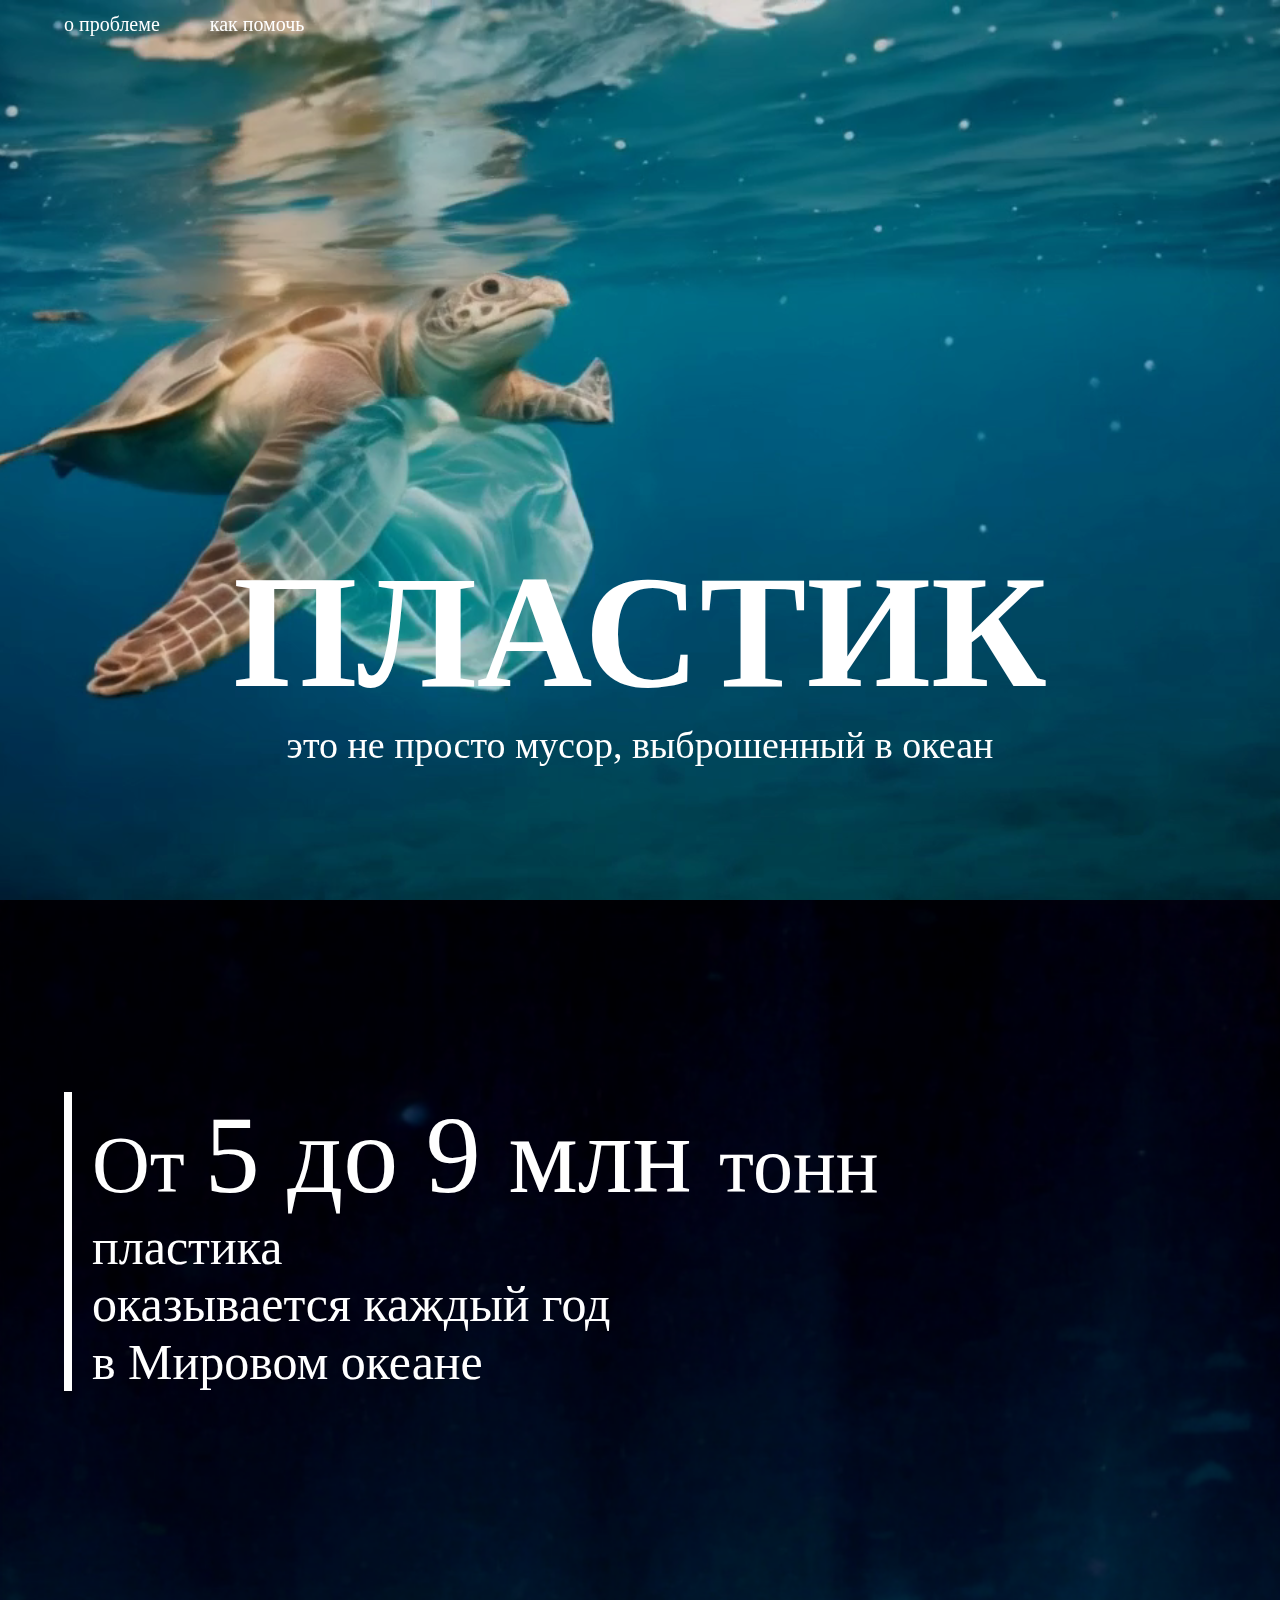
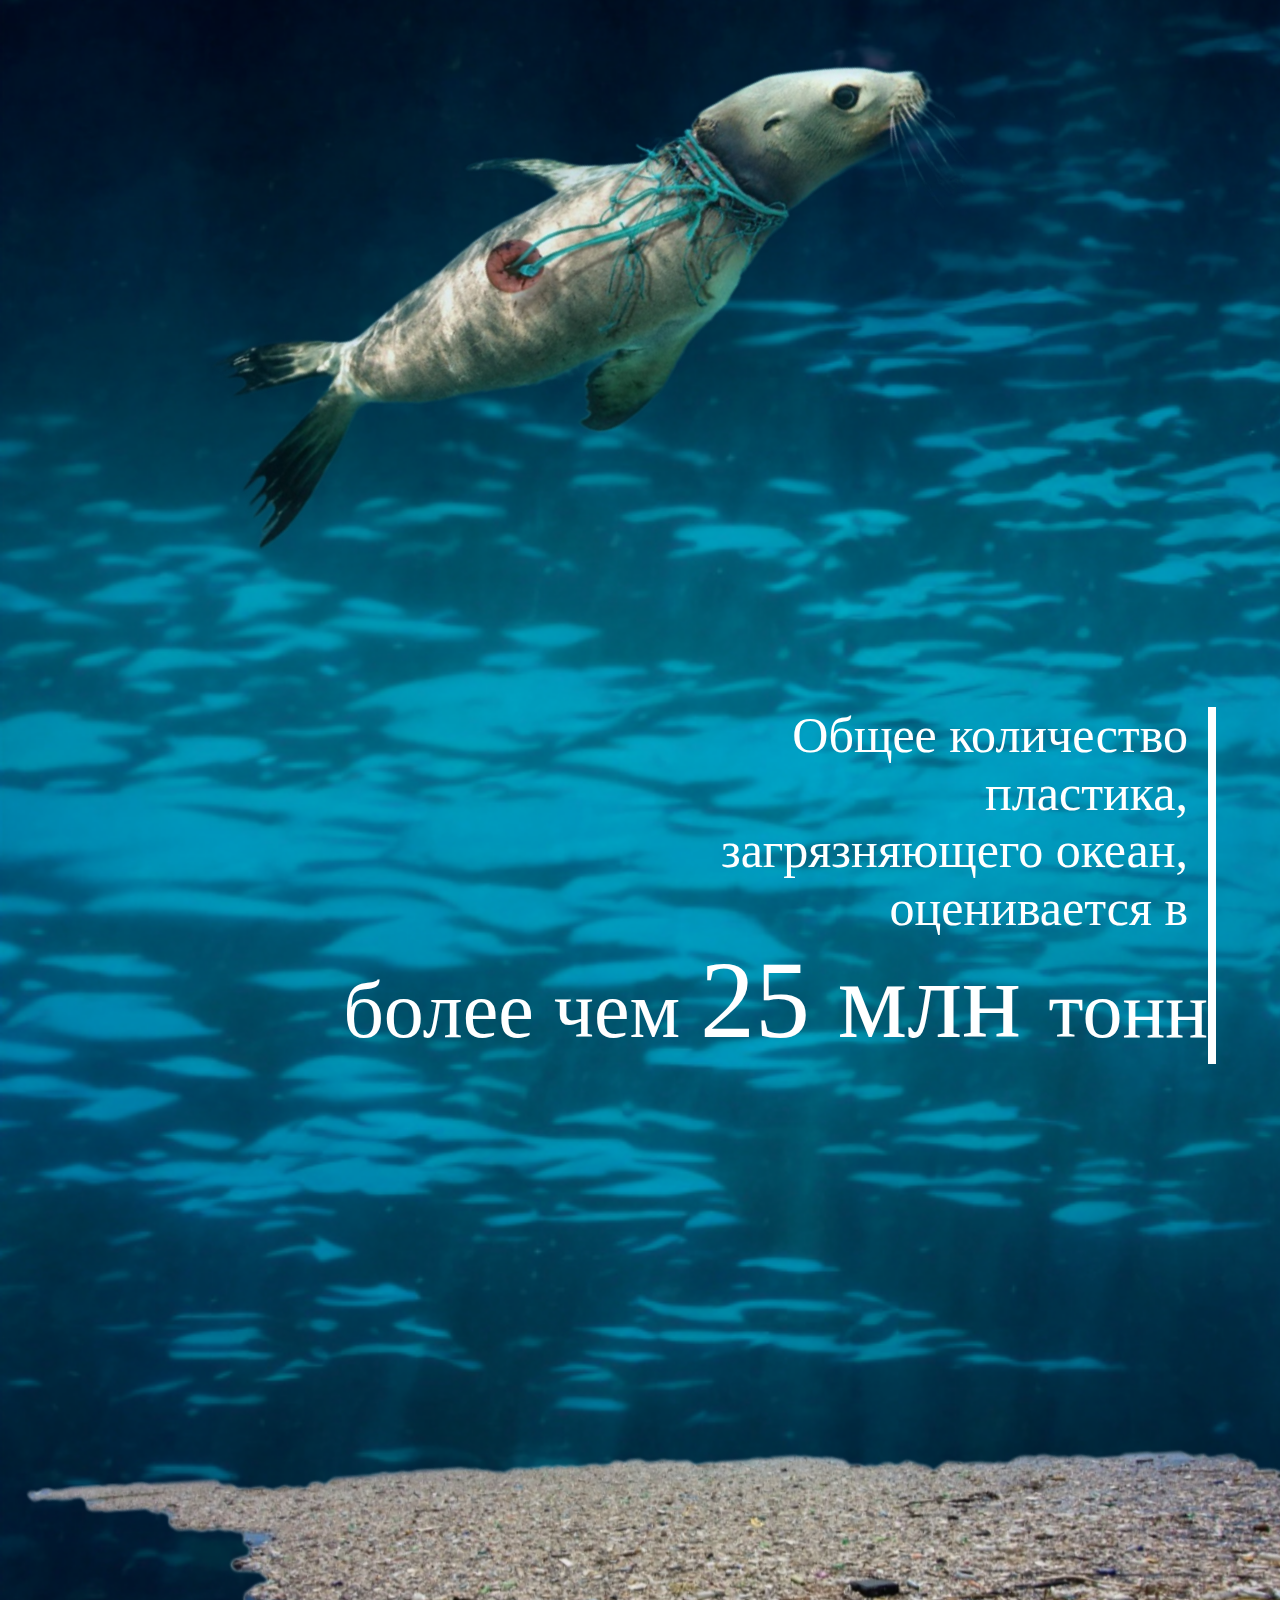
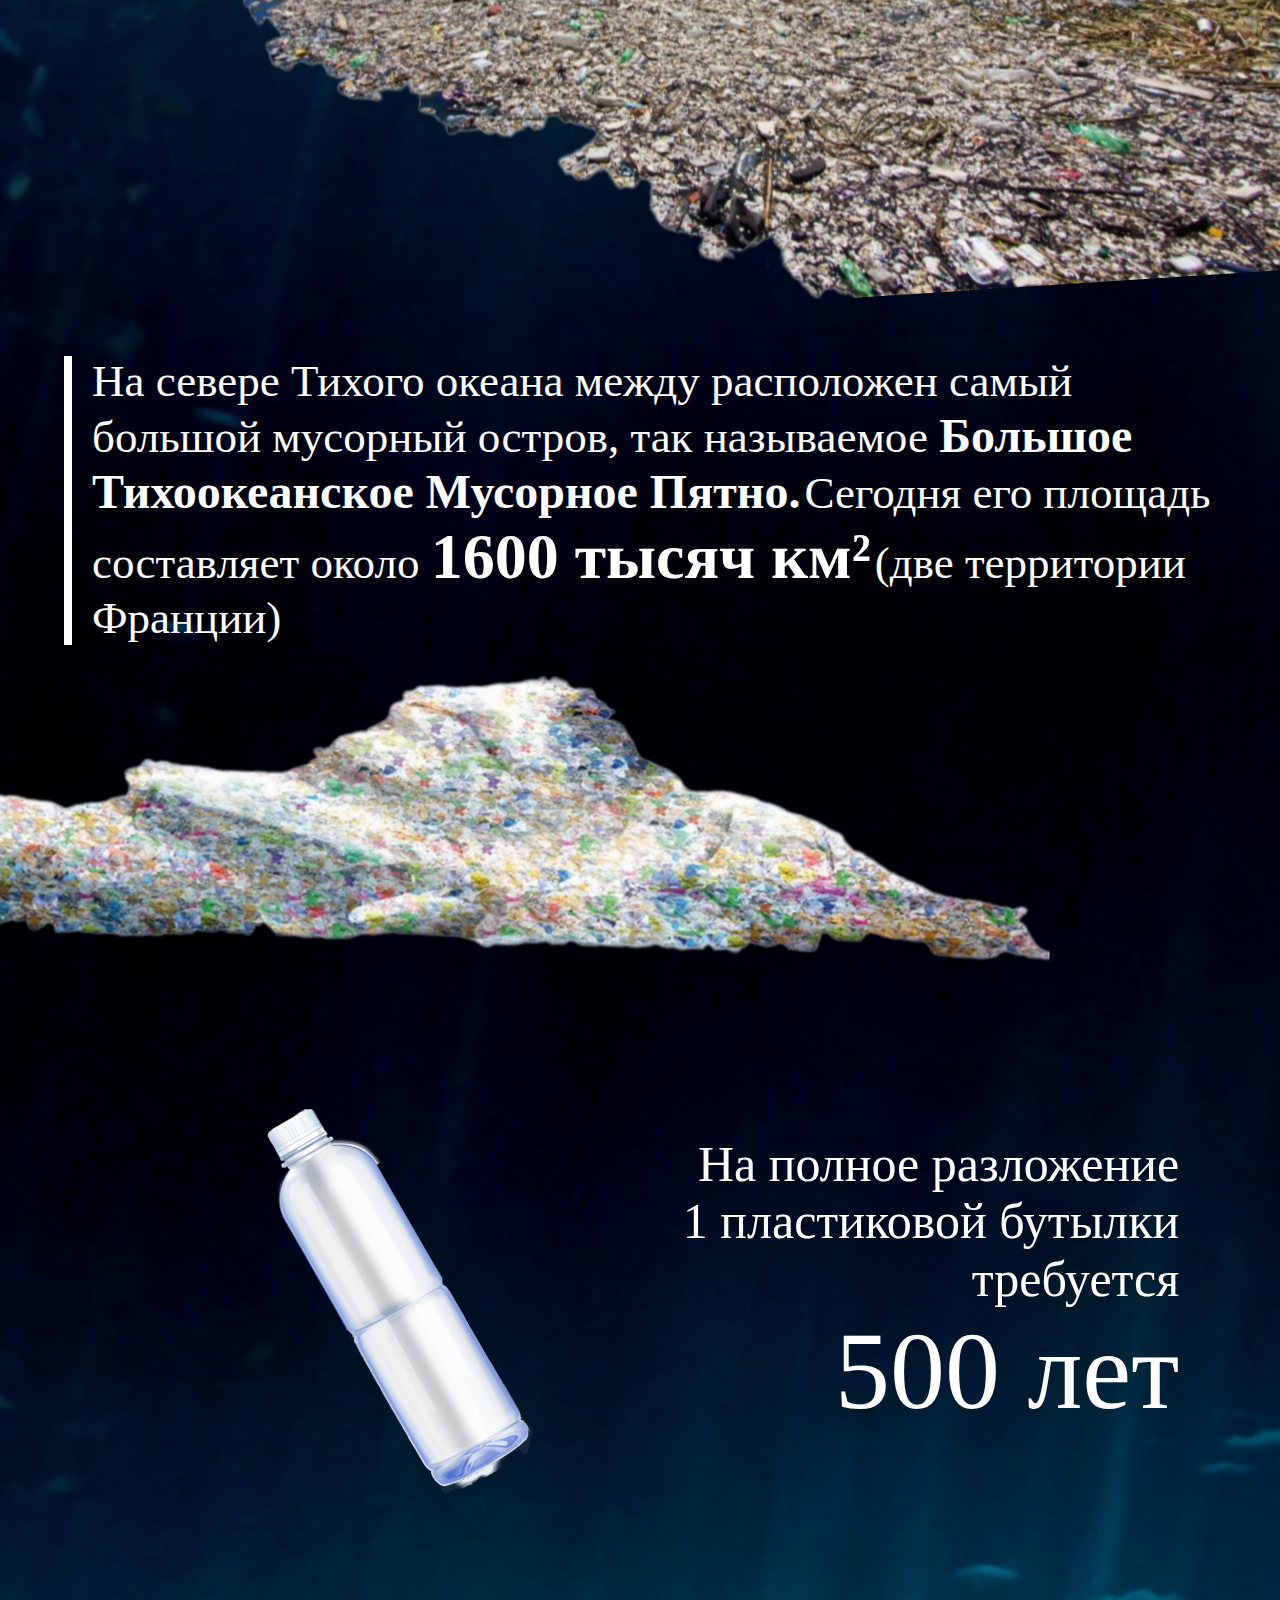
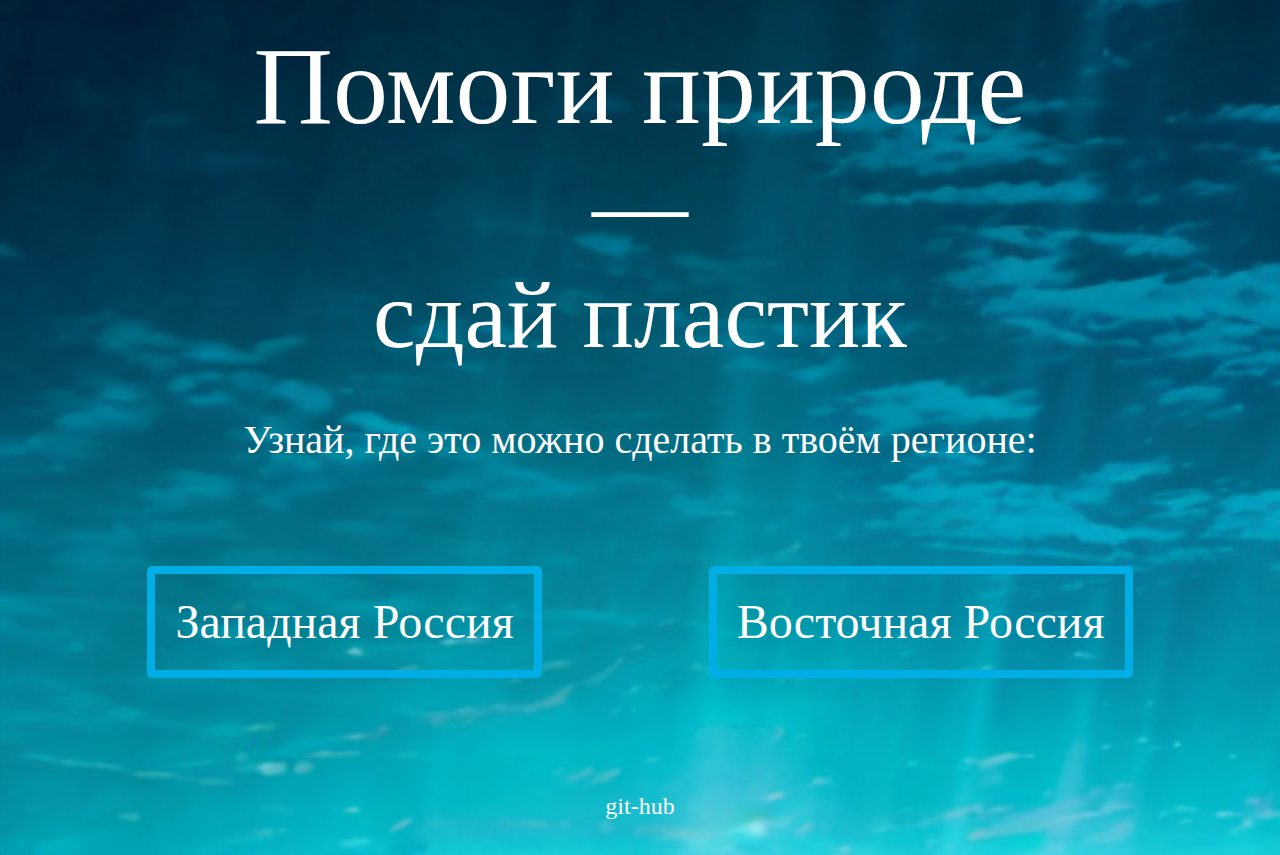
<file: index.html>
<!DOCTYPE html>
<html lang="en">
  <head>
    <meta charset="UTF-8" />
    <meta http-equiv="X-UA-Compatible" content="IE=edge" />
    <meta name="viewport" content="width=device-width, initial-scale=1.0" />
    <link rel="preconnect" href="https://fonts.googleapis.com" />
    <link rel="preconnect" href="https://fonts.gstatic.com" crossorigin />
    <link
      href="https://fonts.googleapis.com/css2?family=Cormorant+Garamond:ital,wght@0,300;0,400;0,500;0,600;0,700;1,300;1,400;1,500;1,600;1,700&display=swap"
      rel="stylesheet"
    />

    <title>Document</title>
    <link rel="stylesheet" href="./css/normalize.css" />
    <link rel="stylesheet" href="./css/style.css" />
  </head>
  <body>
    <header class="header">
      <nav class="nav">
        <div class="container">
          <ul class="ul-nav video-bg__content">
            <li class="li-nav fs-20">
              <a href="#prbl" class="aHeader">о проблеме</a>
            </li>
            <li class="li-nav fs-20">
              <a href="#anc2" class="aHeader">как помочь</a>
            </li>
          </ul>
        </div>
      </nav>
    </header>
    <main class="main">
      <div class="s1In">
        <div class="video-bg">
          <video
            src="./img/turtle-back.mp4"
            type="video/mp4"
            autoplay
            muted
            loop
          ></video>
          <div class="effects"></div>
          <div class="video-bg__content">
            <div class="block-s1-content">
              <h2 class="fw-bold">ПЛАСТИК</h2>
              <p class="fs-38">это не просто мусор, выброшенный в океан</p>
            </div>
          </div>
        </div>
      </div>

      <div class="s2-wrapper pt-1" id="prbl">
        <div class="container">
          <div class="block-s2-main-1">
            <div class="text-right-50">
              <span style="font-size: 80px">От </span>
              <span style="font-size: 110px">5 до 9 млн </span
              ><span style="font-size: 80px">тонн</span>
              <p style="font-size: 50px">
                пластика <br />
                оказывается каждый год <br />
                в Мировом океане<br />
              </p>
            </div>
          </div>

          <img src="./img/animal-1.png" alt="" id="animal-1" />
          <div class="block-s2-main-2">
            <p class="text-left-50">
              Общее количество <br />
              пластика, <br />
              загрязняющего океан, <br />
              оценивается в
            </p>
            <span style="font-size: 80px">более чем </span>
            <span style="font-size: 110px">25 млн </span>
            <span style="font-size: 80px">тонн </span>
          </div>
        </div>

        <img src="./img/more-bottle-1.png" alt="" id="bottle-1" />

        <div class="container">
          <div class="block-s2-main-1">
            <div class="text-right-50">
              <span style="font-size: 45px">
                На севере Тихого океана между расположен самый
                большой мусорный остров, так называемое
              </span>
              <span style="font-size: 48px; font-weight: bold"
                >Большое Тихоокеанское Мусорное Пятно.</span
              >
              <span style="font-size: 45px"
                >Сегодня его площадь составляет около
              </span>
              <span style="font-size: 64px; font-weight: bold"
                >1600 тысяч км²</span
              >
              <span style="font-size: 45px">(две территории Франции)</span>
            </div>
          </div>
        </div>
        <img src="./img/more-bottle-2.png" alt="" />
        <div class="container">
          <div class="block-s2-main-3">
            <img src="./img/bottle.png" alt="" />
            <div class="text-block">
              <span style="font-size: 50px"
                >На полное разложение <br />
                1 пластиковой бутылки <br />
                требуется</span
              >
              <br />
              <span style="font-size: 110px">500 лет</span>
            </div>
          </div>

          <div class="block-s4-content pt-1" id="anc2">
            <span style="font-size: 110px"> Помоги природе </span><br />
            <span style="font-size: 96px">—</span> <br />
            <span style="font-size: 96px">сдай пластик</span>
            <br />
            <p class="fs-40 pt-1">
              Узнай, где это можно сделать в твоём регионе:
            </p>

            <div class="block-buttons pt-1">
              <a href="./beforeUral/index.html">
                <button class="btn">Западная Россия</button>
              </a>

              <a href="./afterUral/index.html">
                <button class="btn">Восточная Россия</button>
              </a>
            </div>
          </div>

          <div
            style="
              display: flex;
              font-size: 24px;
              justify-content: center;
              padding: 5% 0 3%;
            "
            class="pt-1"
          >
            <a href="https://anastasia-viv.github.io/main/">git-hub</a>
          </div>
        </div>
      </div>
    </main>
    <footer class="footer"></footer>
  </body>
</html>
</file>
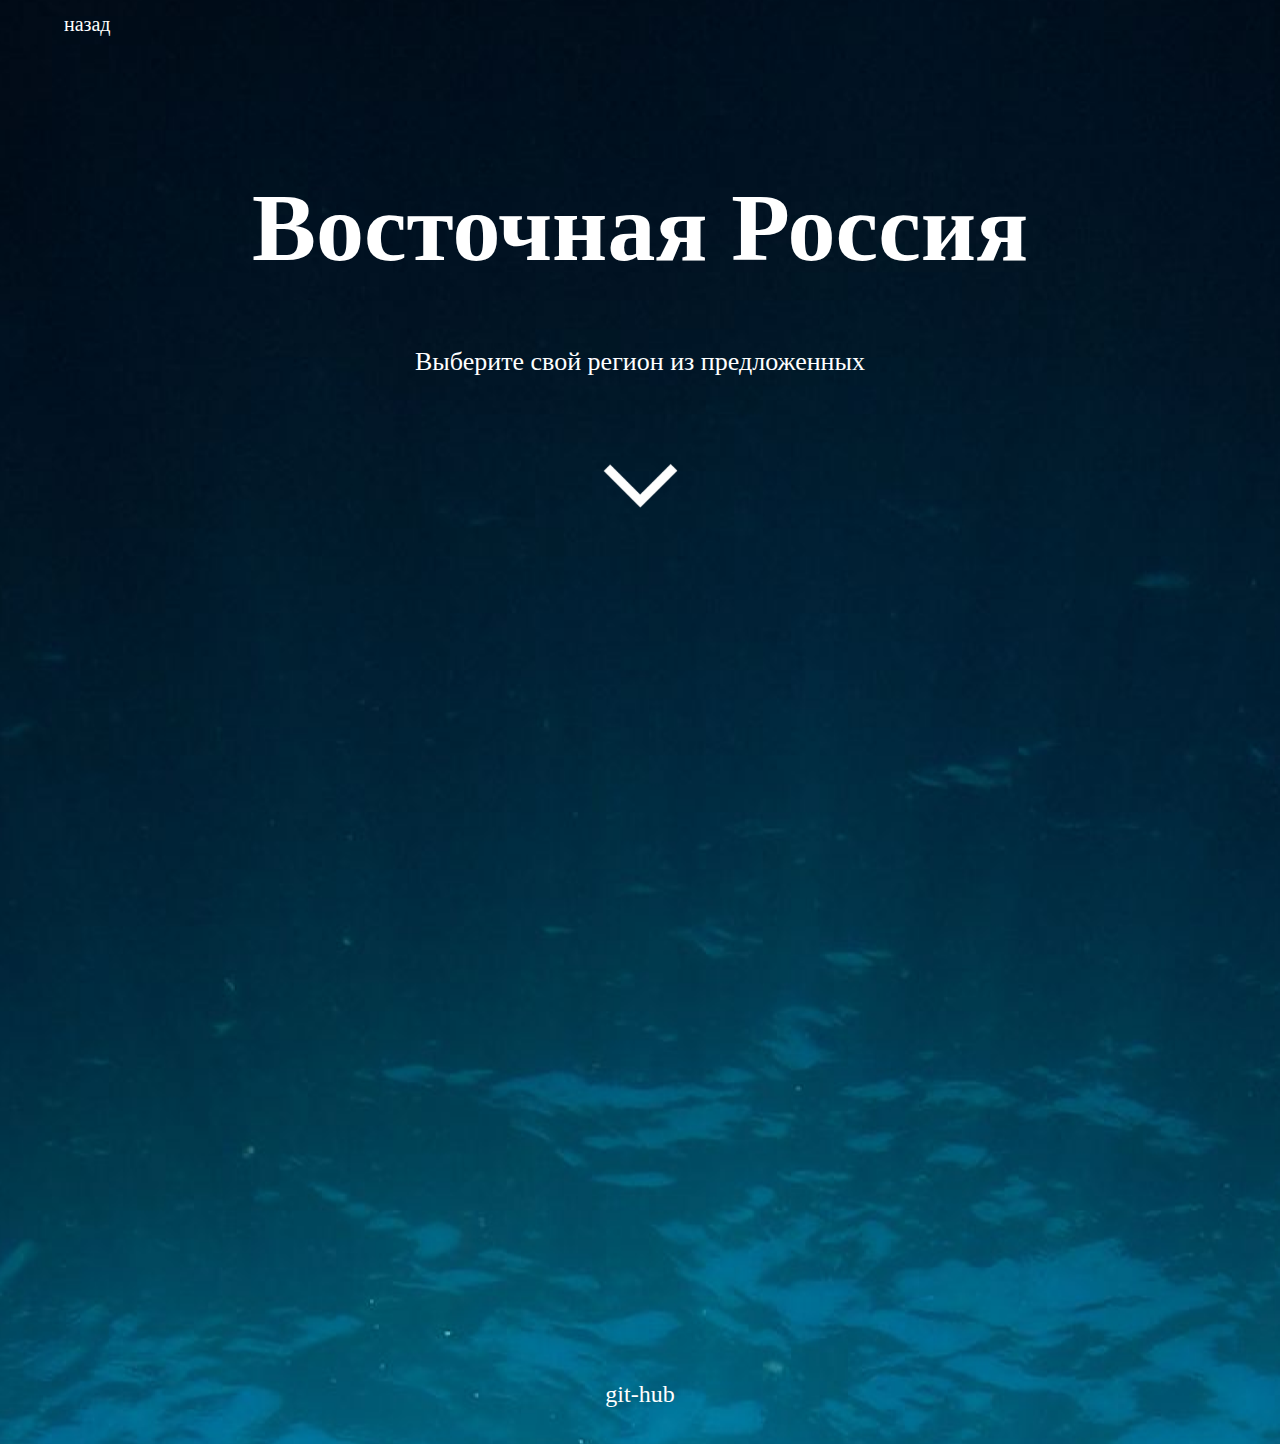
<file: afterUral/index.html>
<!DOCTYPE html>
<html lang="en">
  <head>
    <meta charset="UTF-8" />
    <meta name="viewport" content="width=device-width, initial-scale=1.0" />

    <link rel="preconnect" href="https://fonts.googleapis.com" />
    <link rel="preconnect" href="https://fonts.gstatic.com" crossorigin />
    <link
      href="https://fonts.googleapis.com/css2?family=Cormorant+Garamond:ital,wght@0,300;0,400;0,500;0,600;0,700;1,300;1,400;1,500;1,600;1,700&display=swap"
      rel="stylesheet"
    />

    <title>Document</title>
    <link rel="stylesheet" href="./css/normalize.css" />
    <link rel="stylesheet" href="./css/style.css" />

    <title>Document</title>
  </head>
  <body>
    <header class="header">
      <nav class="nav">
        <div class="container">
          <ul class="ul-nav video-bg__content">
            <li class="li-nav fs-20">
              <a href="../index.html" class="aHeader">назад</a>
            </li>
          </ul>
        </div>
      </nav>
    </header>

    <main class="main">
      <div class="container">
        <div class="wrapper">
          <div class="cont1Inner">
            <h1 class="cont1H1">Восточная Россия</h1>
            <p class="regions">Выберите свой регион из предложенных</p>
            <img
              src="./img/Remove-bg.ai_1709121476463.png"
              alt=""
              class="material-symbols-outlined"
            />
          </div>
        </div>

        <div class="map">
          <iframe
            src="https://yandex.ru/map-widget/v1/?um=constructor%3A6bdd8b6c6c62f47a6ddac25d76df2cfc88865ddb21777ed1c2918f4351cc4d44&amp;source=constructor"
            width="80%"
            height="503"
            frameborder="0"
          ></iframe>
        </div>
        <div
          style="
            display: flex;
            font-size: 24px;
            justify-content: center;
            padding: 5% 0 3%;
          "
          class="pt-1"
        >
          <a href="https://anastasia-viv.github.io/main/">git-hub</a>
        </div>
      </div>
    </main>
  </body>
</html>
</file>
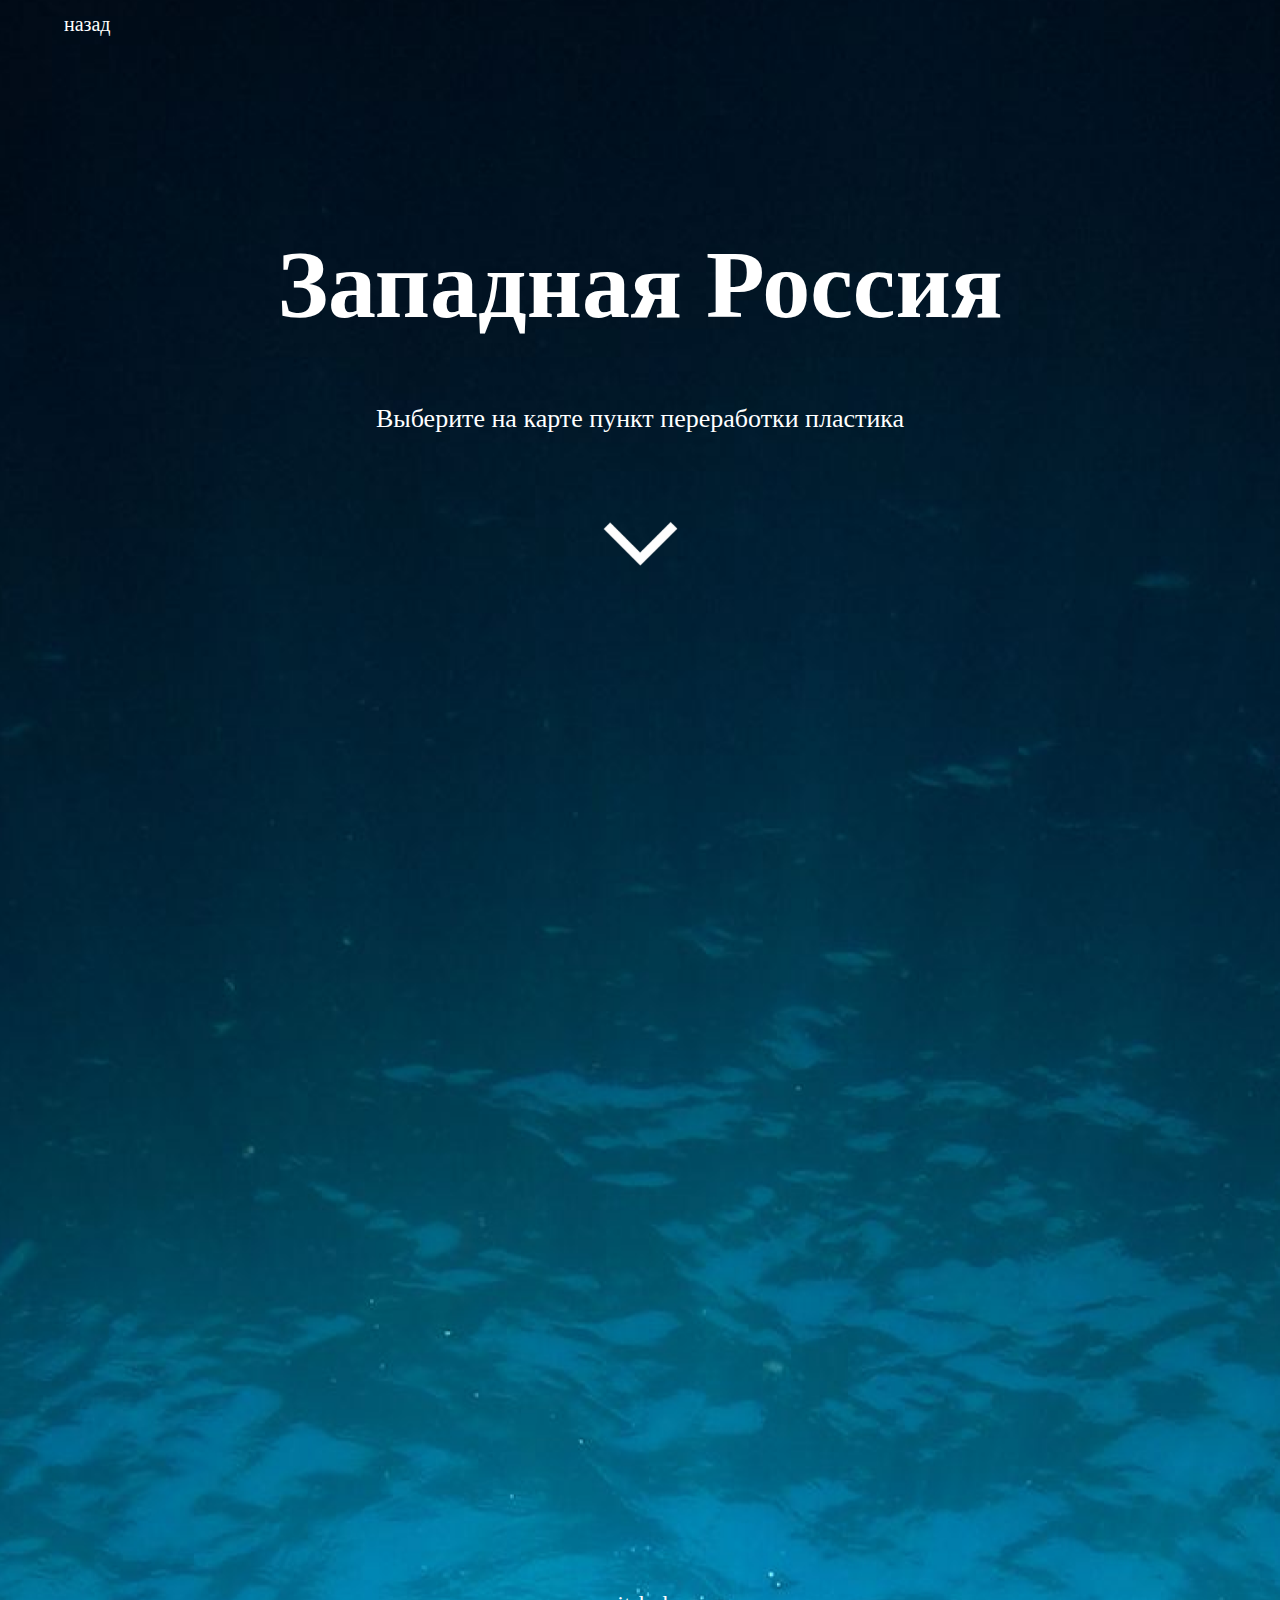
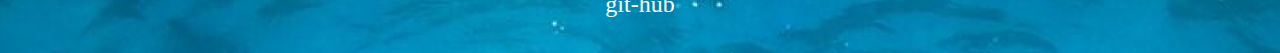
<file: beforeUral/index.html>
<!DOCTYPE html>
<html lang="en">
  <head>
    <meta charset="UTF-8" />
    <meta name="viewport" content="width=device-width, initial-scale=1.0" />

    <link rel="preconnect" href="https://fonts.googleapis.com" />
    <link rel="preconnect" href="https://fonts.gstatic.com" crossorigin />
    <link
      href="https://fonts.googleapis.com/css2?family=Cormorant+Garamond:ital,wght@0,300;0,400;0,500;0,600;0,700;1,300;1,400;1,500;1,600;1,700&display=swap"
      rel="stylesheet"
    />

    <title>Document</title>
    <link rel="stylesheet" href="./css/normalize.css" />
    <link rel="stylesheet" href="./css/style.css" />

    <title>Document</title>
  </head>
  <body>
    <header class="header">
      <nav class="nav">
        <div class="container">
          <ul class="ul-nav video-bg__content">
            <li class="li-nav fs-20">
              <a href="../index.html" class="aHeader">назад</a>
            </li>
          </ul>
        </div>
      </nav>
    </header>

    <main class="main">
      <div class="container">
        <div class="wrapper">
          <div class="cont1Inner">
            <h1 class="cont1H1">Западная Россия</h1>
            <p class="regions">Выберите на карте пункт переработки пластика</p>
            <img
              src="./img/Remove-bg.ai_1709121476463.png"
              alt=""
              class="material-symbols-outlined"
            />
          </div>
        </div>
        
        <div class="map">
          <iframe
            src="https://yandex.ru/map-widget/v1/?um=constructor%3Aba90d2ee53ded95f122ee8e1c7c51aa6d71113fd6d30dd2d98c163018b46c6d9&amp;source=constructor"
            width="80%"
            height="597"
            frameborder="0"
          ></iframe>
        </div>

        <div
          style="
            display: flex;
            font-size: 24px;
            justify-content: center;
            padding: 5% 0 3%;
          "
          class="pt-1"
        >
          <a href="https://anastasia-viv.github.io/main/">git-hub</a>
        </div>
      </div>
    </main>
  </body>
</html>
</file>
<file: css/style.css>
/* @font-face {
  font-family: "KyivTypeSans-VarGX";

  src: url(../font/KyivTypeSans-VarGX.ttf);
}
@font-face {
  font-family: "KyivBlack";

  src: url(../font//KyivTypeSans-Black.otf);
}
@font-face {
  font-family: "KyivBold";

  src: url(../font/KyivTypeSans-Bold.otf);
}
@font-face {
  font-family: "KyivHeavy";

  src: url(../font/KyivTypeSans-Heavy.otf);
}
@font-face {
  font-family: "KyivLight";

  src: url(../font/KyivTypeSans-Light.otf);
}
@font-face {
  font-family: "KyivMedium";

  src: url(../font/KyivTypeSans-Medium.otf);
}
@font-face {
  font-family: "KyivRegular";
  src: url(../font/KyivTypeSans-Regular.otf);
}
 */
* {
  box-sizing: border-box;
}

html,
body {
  height: 100%;
}
h1,
h2,
h3,
h4,
h5,
p {
  margin: 0 auto;
  top: 0;
  left: 0%;
}
ul,
li {
  list-style: none;
  top: 0;
  left: 0;
  margin: 0;
  padding: 0;
}
.pt-1 {
  padding-top: 4%;
}

.fs-20 {
  font-size: 20px;
}

.fs-38 {
  font-size: 38px;
}

.fs-40 {
  font-size: 40px;
}

.li-nav:first-child {
  padding-right: 50px;
}

.aHeader:hover {
  color: #00aee5;
  transition: 0.5s;
}

body {
  font-family: "KyivTypeSans-VarGX";
  color: #ffffff;
}
.fw-bold {
  font-family: "KyivRegular";
  font-size: 160px;
}

.header {
  display: block;
  position: relative;
}
.ul-nav {
  display: flex;
  justify-content: flex-start;
  position: absolute;
  padding: 1% 5%;
}

a {
  text-decoration: none;
  color: white;
}

.container {
  padding: 0 5%;
}

.s1-wrapper {
  background-image: url(../img/s1.png);
  background-repeat: no-repeat;
  background-size: cover;
  min-height: 130vh;
}

.s1In {
  background-image: linear-gradient(180deg, #000 100%, #000 0%) !important;
  z-index: 1;
}

.block-s1-content {
  display: block;
  text-align: center;
  padding: 75% 0 25% 0;
}

.s2-wrapper {
  background-image: url(../img/main-s2-back.png);
  background-repeat: no-repeat;
  background-size: cover;
  min-height: auto;
  padding-top: 15%;
}

.block-s2-main-1 {
  border-left: 8px solid white;
}
/* img {
  width: 100%;
} */

.text-left-50 {
  font-size: 50px;
  text-align: right;
  padding-right: 20px;
}
.text-right-50 {
  padding-left: 20px;
}

/* #animal-1 {
    margin: -15% 22%;
} */

.block-s2-main-2 {
  border-right: 8px solid white;
  text-align: right;
}

#bottle-1 {
  text-align: left;
  min-width: 100%;
}

.block-s2-main-3 {
  display: flex;
  justify-content: center;
  align-items: center;
  text-align: right;
}

.block-s4-content {
  display: block;
  text-align: center;
}

.block-buttons {
  display: flex;
  justify-content: space-around;
  margin: 5% 0;
}

.btn {
  border: 8px solid #00aee5;
  background: none;
  color: #ffffff;
  font-size: 48px;
  padding: 20px;
  border-radius: 5px;
  cursor: pointer;
}

.btn:hover{
  background-color: rgb(0, 174, 229, 0.7);
  transition: .9s;
  border: #0fc7ff solid 8px;
}

/* VIDEO */

.video-bg {
  height: 100vh;
  width: 100%;
  overflow: hidden;
  display: flex;
  justify-content: center;
  align-items: center;
  position: relative;
}

.video-bg video {
  position: absolute;
  top: 0;
  left: 0;
  z-index: 1;
  width: 100%;
  height: 100vh;
  object-fit: cover;
}
.effects {
  position: absolute;
  object-fit: cover;
  top: 0;
  left: 0;
  z-index: 2;
  width: 100%;
  height: 100vh;
  background-color: rgba(0, 0, 0, 0.1);
}
.video-bg__content {
  z-index: 5;
  color: #ffffff;
  font-size: 50px;
}

.main {
  min-width: fit-content;
}
</file>
<file: afterUral/css/style.css>
* {
  box-sizing: border-box;
}

html,
body {
  height: 100%;
  font-family: Cormorant-Garamond;
}
h1,
h2,
h3,
h4,
h5,
p {
  margin: 0 auto;
  top: 0;
  left: 0%;
}
ul,
li {
  list-style: none;
  top: 0;
  left: 0;
  margin: 0;
  padding: 0;
}

.fs-20 {
  font-size: 20px;
}

.li-nav:first-child {
  padding-right: 50px;
}

.aHeader:hover {
  color: #00aee5;
  transition: 0.5s;
}

body {
  color: #ffffff;
}

.header {
  display: block;
  position: relative;
}
.ul-nav {
  display: flex;
  justify-content: flex-start;
  position: absolute;
  padding: 1% 5%;
}

a {
  text-decoration: none;
  color: white;
}

.container {
  padding: 0 5%;
}

.flex {
  display: flex;
}

.main {
  background-image: url(../img/bg.png);
  background-repeat: no-repeat;
  background-size: cover;
  width: 100%;
}

.cont1H1 {
  font-size: 96px;
}

.regions {
  font-size: 26px;
  line-height: 1.6em;
  padding: 5%;
}

.cont1Inner {
  text-align: center;
  padding: 15% 0;
}

.material-symbols-outlined{
  width: 100px;
  padding: 0;
  margin: 0;
}

.li-s2 {
  border: #00aee5 solid 2px;
}

.s2 {
  font-size: 24px;
  font-weight: 500;
  border-bottom: #00aee5 solid 2px;
  text-align: center;
}

.s2ContH {
  font-size: 46px;
  padding: 0 0 9% 0;
  text-align: center;
}

.ul-s2 {
  display: flex;
  justify-content: center;
}

.a-s2 {
  font-size: 22px;
  text-align: center;
}

.a-s2:hover {
  color: #28cdff;
  transition: 0.6s;
}

.grid {
  display: grid;
  gap: 10%;
  text-align: center;
  grid-template-columns: 200px 200px 200px 200px;
  grid-template-rows: 140px 140px 140px 140px;

  grid-template-areas:
    "A B C D"
    "E F G H";
}


.map{
  display: flex;
  justify-content: center;
  padding-bottom: 9%;
}


@media (max-width: 500px){
  .cont1H1{
    font-size: 33px;
  }

  .regions{
    font-size: 16px;
  }
</file>
<file: beforeUral/css/style.css>
* {
  box-sizing: border-box;
}

html,
body {
  height: 100%;
  font-family: Cormorant-Garamond;
}
h1,
h2,
h3,
h4,
h5,
p {
  margin: 0 auto;
  top: 0;
  left: 0%;
}
ul,
li {
  list-style: none;
  top: 0;
  left: 0;
  margin: 0;
  padding: 0;
}

.fs-20 {
  font-size: 20px;
}

.li-nav:first-child {
  padding-right: 50px;
}

.aHeader:hover {
  color: #00aee5;
  transition: 0.5s;
}

body {
  color: #ffffff;
}

.header {
  display: block;
  position: relative;
}
.ul-nav {
  display: flex;
  justify-content: flex-start;
  position: absolute;
  padding: 1% 5%;
}

a {
  text-decoration: none;
  color: white;
}

.container {
  padding: 0 5%;
}

.flex {
  display: flex;
}

.main {
  background-image: url(../img/bg.png);
  background-repeat: no-repeat;
  background-size: cover;
  width: 100%;
}

.cont1H1 {
  font-size: 96px;
}

.regions {
  font-size: 26px;
  line-height: 1.6em;
  padding: 5%;
}

.cont1Inner {
  text-align: center;
  padding: 20% 0;
}

.material-symbols-outlined{
  width: 100px;
  padding: 0;
  margin: 0;
}

.li-s2 {
  border: #00aee5 solid 2px;
 
}

.li-s2 a{
  display: flex;
  align-items: center;
  justify-content: center;
  padding: 8% 0;
}
.li-s2:hover{
  background-color: rgb(0, 174, 229, 0.6);
  color: #ffffff;
  cursor: pointer;
  transform: scale(1.1);
/*   border: 2px solid white; */
  transition: 0.3s ease;
  box-shadow: 10px 10px 10px #0053b8;
}
.s2 {
  font-size: 24px;
  font-weight: 500;
  border-bottom: #00aee5 solid 2px;
  text-align: center;
  height: 60px;
  display: flex;
  align-items: center;
  justify-content: center;
}

.s2ContH {
  font-size: 46px;
  padding: 0 0 9% 0;
  text-align: center;
}

.ul-s2 {
  display: flex;
  justify-content: center;
}

.a-s2 {
  font-size: 22px;
  text-align: center;

}

.a-s2:hover {
  color: #002788;
  transition: 0.6s;
}
.grid {
  display: grid;
  gap: 10%;
  text-align: center;
  grid-template-columns: 200px 200px 200px 200px;
  grid-template-rows: 140px 140px 140px 140px;

  grid-template-areas:
    "A B C D"
    "E F G H";
}


.map{
  display: flex;
  justify-content: center;
  padding-bottom: 9%;
}


@media (max-width: 500px){
  .cont1H1{
    font-size: 33px;
  }

  .regions{
    font-size: 16px;
}
</file>
